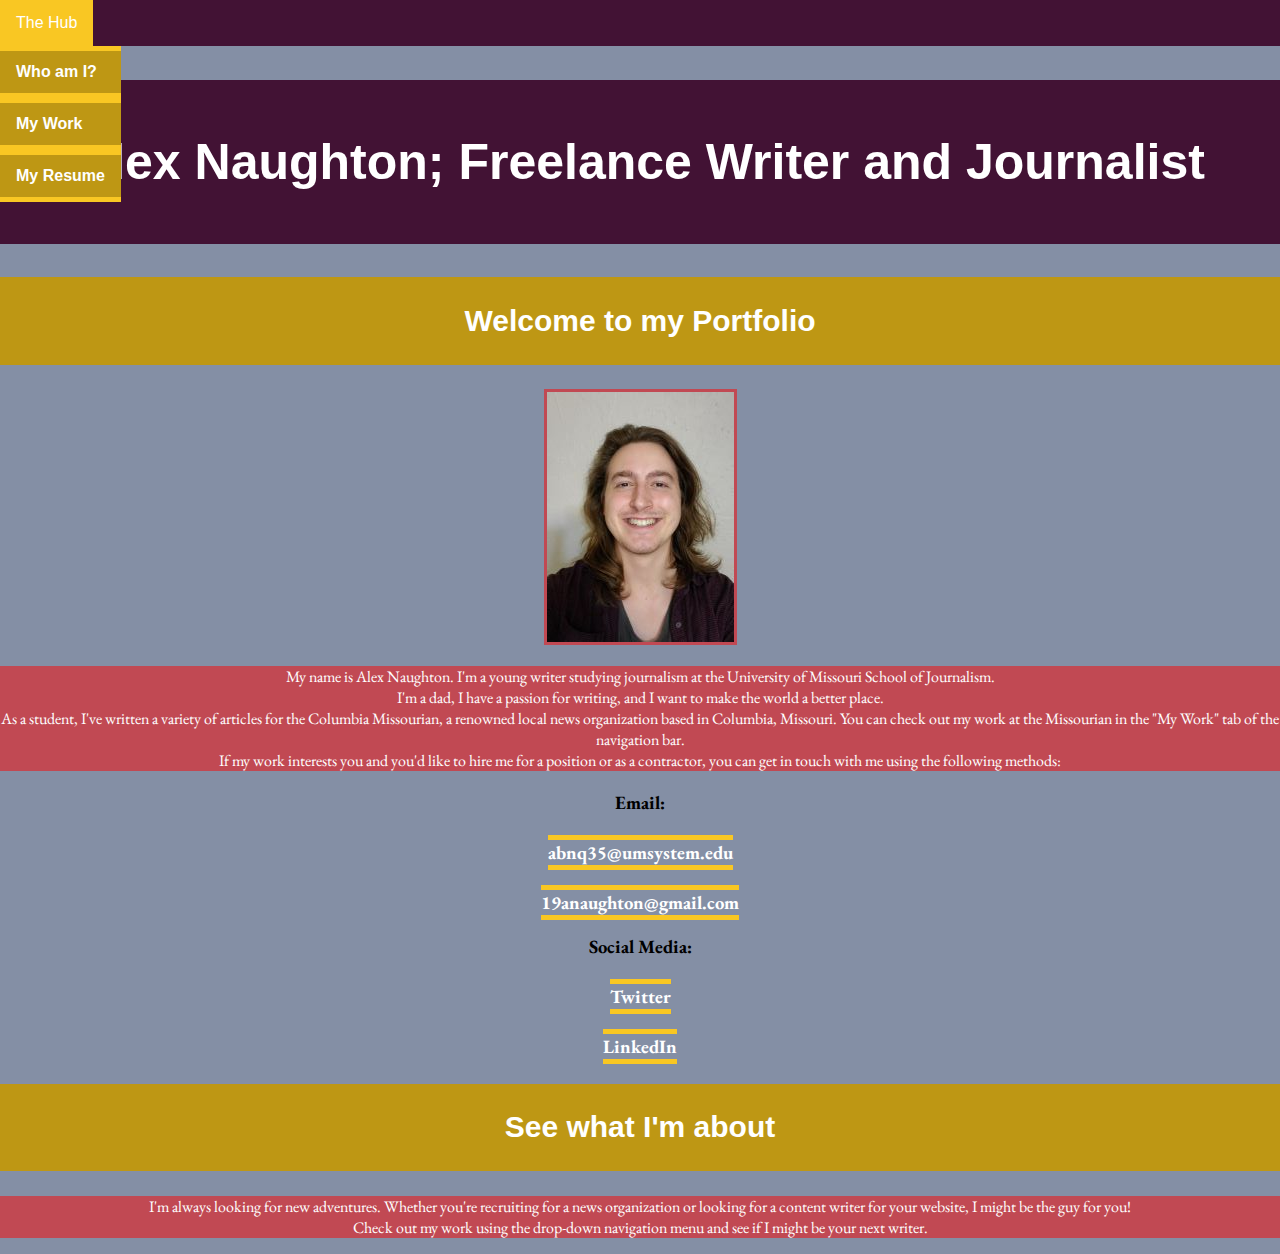
<file: index.html>
<!DOCTYPE html>
<html lang="en">
   <head>
      <meta charset="utf-8">
      <title>Alex Naughton; Freelance Writer and Journalist</title>
      <meta name="description" content="Alex Naughton's Portfolio Website.">
      <meta name="author" content="Alex Naughton">
      <meta name="keywords" content="Alex Naughton, Writing, Portfolio, Journalism">
      <link href="https://fonts.googleapis.com/css2?family=EB+Garamond:ital,wght@0,400;0,700;1,400&family=Oswald:wght@400;700&display=swap" rel="stylesheet">
      <link rel="stylesheet" href="style.css">
   </head>
   <body>
     <nav>
      <div class="topnav">
        <div class="dropdown">
          <button class="dropbtn">The Hub
          <i class'"fa fa-caret-down"></i>
          </button>
          <div class="dropdown-content">
            <a href="index.html">Who am I?</a>
            <a href="clips.html">My Work</a>
            <a href="resume.html">My Resume</a>
          </div>
        </div>
      </div>
    </nav>

  <h1>Alex Naughton; Freelance Writer and Journalist</h1>
      <h2>Welcome to my Portfolio</h2>
      <img src="headshot.jpg" alt="Alex Naughton"/>
      <p>My name is Alex Naughton. I'm a young writer studying journalism at the University of Missouri School of Journalism.<br>
      I'm a dad, I have a passion for writing, and I want to make the world a better place.<br>
      As a student, I've written a variety of articles for the Columbia Missourian, a renowned local news organization based in Columbia, Missouri. You can check out my work at the Missourian in the "My Work" tab of the navigation bar.<br>
      If my work interests you and you'd like to hire me for a position or as a contractor, you can get in touch with me using the following methods:</p>
      <h3>Email:<br><br>
        <a href="mailto:abnq35@umsystem.edu">abnq35@umsystem.edu</a><br><br>
        <a href="mailto:19anaughton@gmail.com">19anaughton@gmail.com</a></h3>
        <h3>Social Media:<br><br>
          <a href="https://twitter.com/alex_naught" target=blank>Twitter</a><br><br>
          <a href="https://www.linkedin.com/in/alex-naughton-ab52b51aa/" target=blank>LinkedIn</a></h3>
         <h2>See what I'm about</h2>
         <p>I'm always looking for new adventures. Whether you're recruiting for a news organization or looking for a content writer for your website, I might be the guy for you!<br>
         Check out my work using the drop-down navigation menu and see if I might be your next writer.</p>
   </body>
</html>
</file>
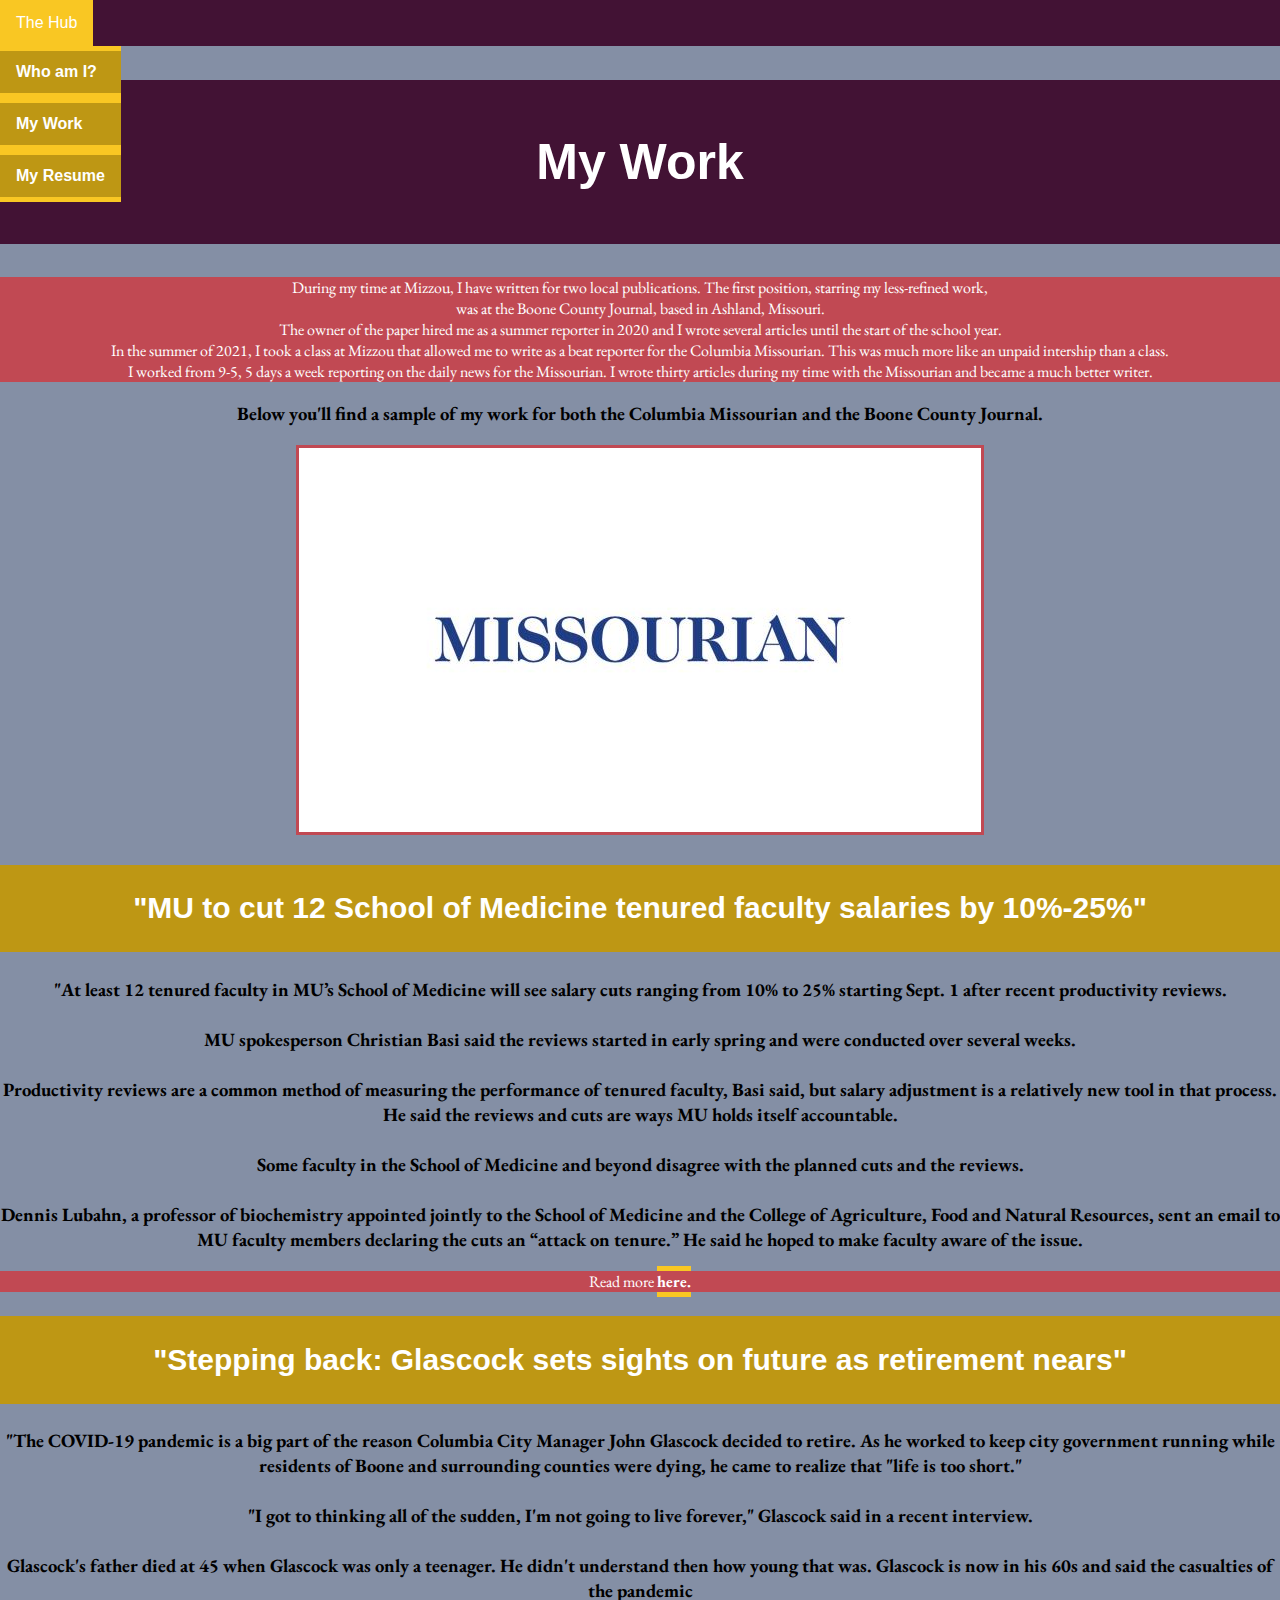
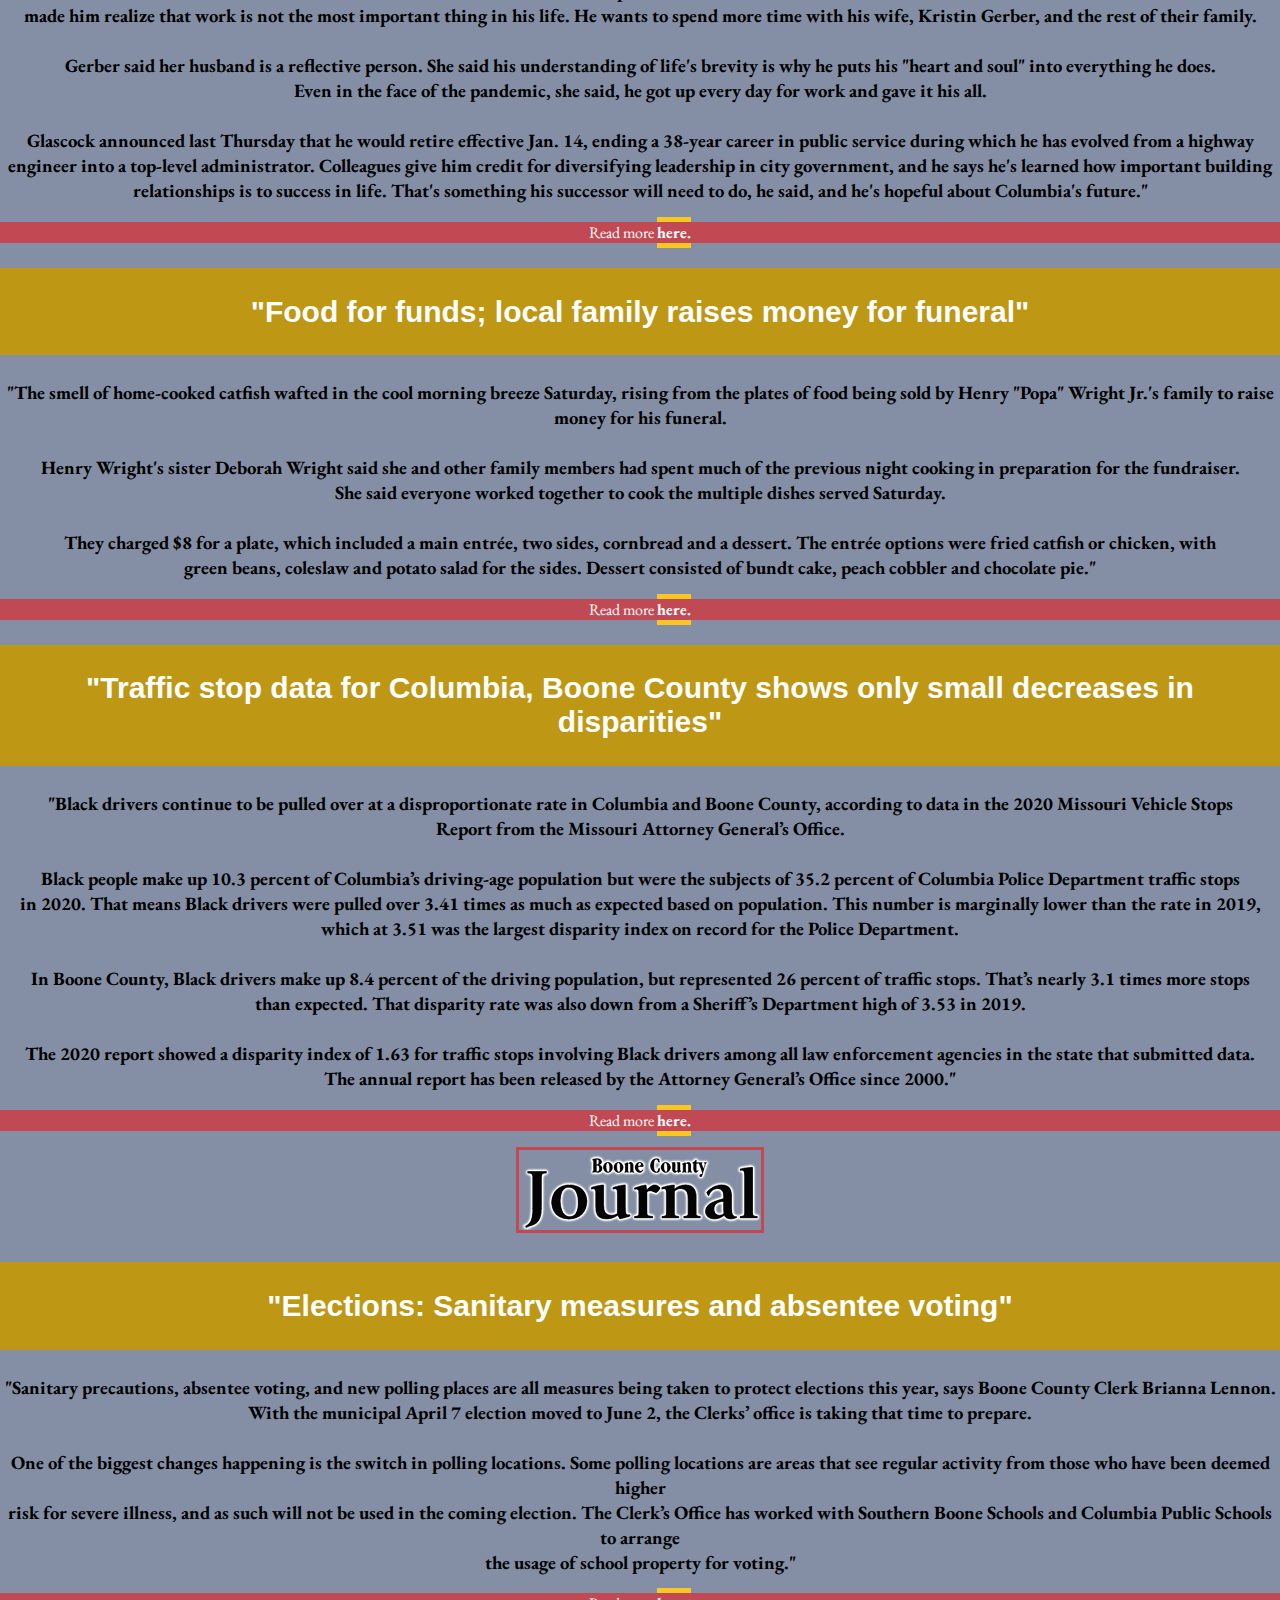
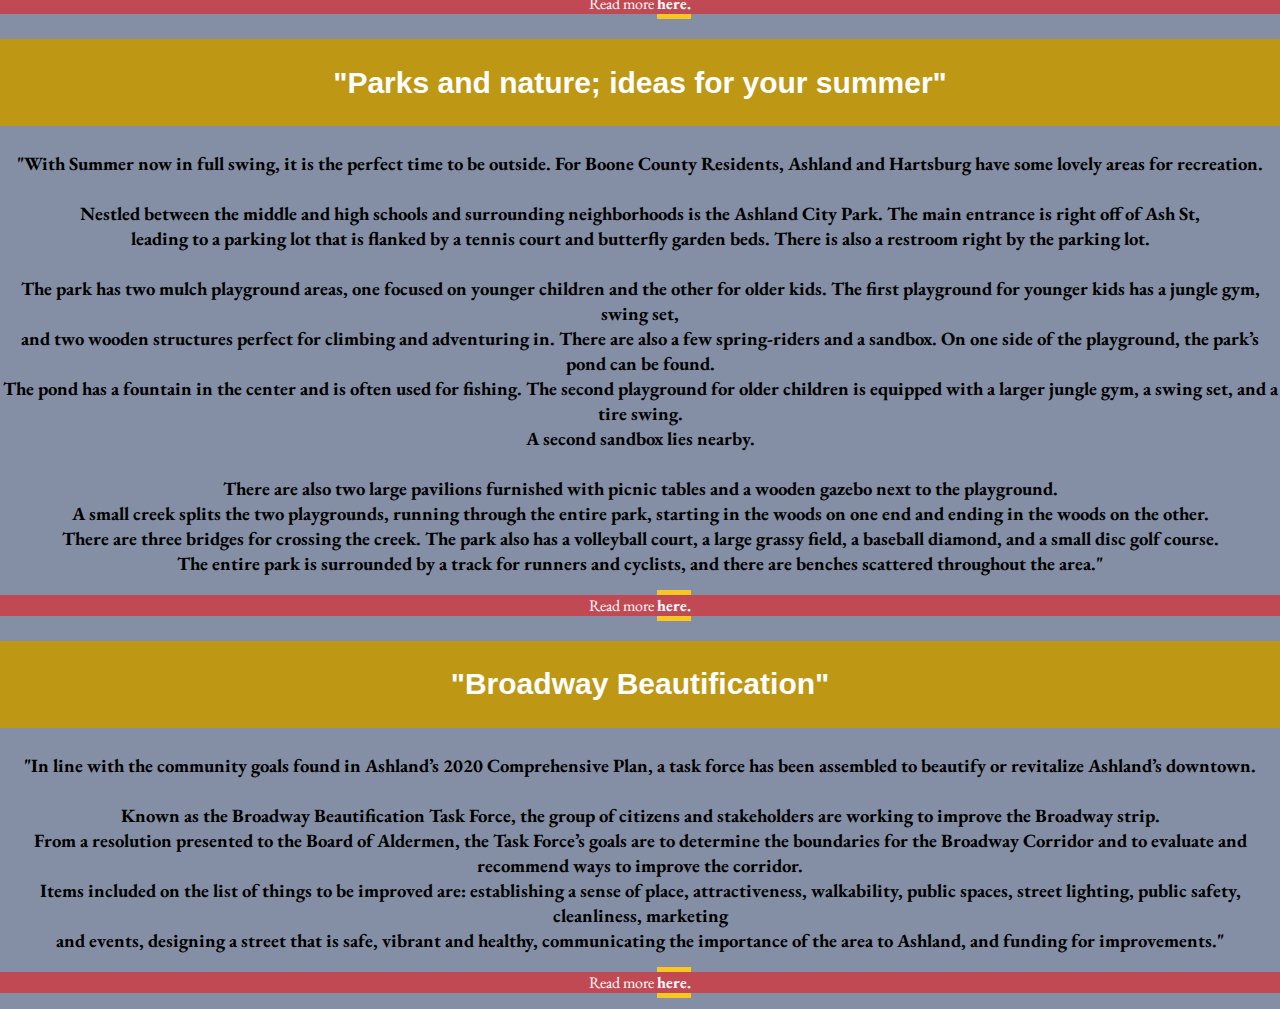
<file: clips.html>
<!DOCTYPE html>
<html lang="en">
   <head>
      <meta charset="utf-8">
      <title>Alex Naughton; Freelance Writer and Journalist</title>
      <meta name="description" content="Alex Naughton's Work.">
      <meta name="author" content="Alex Naughton">
      <meta name="keywords" content="Alex Naughton, Writing, Portfolio, Journalism, Clips, Articles">
      <link href="https://fonts.googleapis.com/css2?family=EB+Garamond:ital,wght@0,400;0,700;1,400&family=Oswald:wght@400;700&display=swap" rel="stylesheet">
      <link rel="stylesheet" href="style.css">
   </head>
   <body>
     <nav>
      <div class="topnav">
        <div class="dropdown">
          <button class="dropbtn">The Hub
          <i class'"fa fa-caret-down"></i>
          </button>
          <div class="dropdown-content">
            <a href="index.html">Who am I?</a>
            <a href="clips.html">My Work</a>
            <a href="resume.html">My Resume</a>
          </div>
        </div>
      </div>
    </nav>

  <h1>My Work</h1>
      <p>During my time at Mizzou, I have written for two local publications. The first position, starring my less-refined work,<br>
        was at the Boone County Journal, based in Ashland, Missouri.<br>
        The owner of the paper hired me as a summer reporter in 2020 and I wrote several articles until the start of the school year.<br>
        In the summer of 2021, I took a class at Mizzou that allowed me to write as a beat reporter for the Columbia Missourian. This was much more like an unpaid intership than a class.<br>
        I worked from 9-5, 5 days a week reporting on the daily news for the Missourian. I wrote thirty articles during my time with the Missourian and became a much better writer.</p>
        <h3>Below you'll find a sample of my work for both the Columbia Missourian and the Boone County Journal.</h3>
        <img src="missourian-logo.jpg" alt="The word "Missourian" in blue text on a white background">
        <h2>"MU to cut 12 School of Medicine tenured faculty salaries by 10%-25%"</h2>
        <h3>"At least 12 tenured faculty in MU’s School of Medicine will see salary cuts ranging from 10% to 25% starting Sept. 1 after recent productivity reviews.<br><br>
          MU spokesperson Christian Basi said the reviews started in early spring and were conducted over several weeks.<br><br>
          Productivity reviews are a common method of measuring the performance of tenured faculty, Basi said, but salary adjustment is a relatively new tool in that process. He said the reviews and cuts are ways MU holds itself accountable.<br><br>
          Some faculty in the School of Medicine and beyond disagree with the planned cuts and the reviews.<br><br>
          Dennis Lubahn, a professor of biochemistry appointed jointly to the School of Medicine and the College of Agriculture, Food and Natural Resources, sent an email to MU faculty members declaring the cuts an “attack on tenure.” He said he hoped to make faculty aware of the issue.</h3>
          <p>Read more <a href="https://www.columbiamissourian.com/news/higher_education/mu-to-cut-12-school-of-medicine-tenured-faculty-salaries-by-10--25/article_9d010a42-d444-11eb-a699-8bae3ba10488.html target=blank">here.</a></p>
            <h2>"Stepping back: Glascock sets sights on future as retirement nears"</h2>
            <h3>"The COVID-19 pandemic is a big part of the reason Columbia City Manager John Glascock decided to retire. As he worked to keep city government running while residents of Boone and surrounding counties were dying, he came to realize that "life is too short."<br><br>"I got to thinking all of the sudden, I'm not going to live forever," Glascock said in a recent interview.<br><br>
              Glascock's father died at 45 when Glascock was only a teenager. He didn't understand then how young that was. Glascock is now in his 60s and said the casualties of the pandemic<br>
              made him realize that work is not the most important thing in his life. He wants to spend more time with his wife, Kristin Gerber, and the rest of their family.<br><br>
              Gerber said her husband is a reflective person. She said his understanding of life's brevity is why he puts his "heart and soul" into everything he does.<br>
              Even in the face of the pandemic, she said, he got up every day for work and gave it his all.<br><br>
              Glascock announced last Thursday that he would retire effective Jan. 14, ending a 38-year career in public service during which he has evolved from a highway<br>
              engineer into a top-level administrator. Colleagues give him credit for diversifying leadership in city government, and he says he's learned how important building<br>
              relationships is to success in life. That's something his successor will need to do, he said, and he's hopeful about Columbia's future."</h3>
              <p>Read more <a href="https://www.columbiamissourian.com/news/local/stepping-back-glascock-sets-sights-on-future-as-retirement-nears/article_6266e81e-caf0-11eb-802a-cb52bf80e9e9.html target=blank">here.</a></p>
              <h2>"Food for funds; local family raises money for funeral"</h2>
              <h3>"The smell of home-cooked catfish wafted in the cool morning breeze Saturday, rising from the plates of food being sold by Henry "Popa" Wright Jr.'s family to raise money for his funeral.<br><br>
                Henry Wright's sister Deborah Wright said she and other family members had spent much of the previous night cooking in preparation for the fundraiser.<br>
                She said everyone worked together to cook the multiple dishes served Saturday.<br><br>
                They charged $8 for a plate, which included a main entrée, two sides, cornbread and a dessert. The entrée options were fried catfish or chicken, with <br>
                green beans, coleslaw and potato salad for the sides. Dessert consisted of bundt cake, peach cobbler and chocolate pie."</h3>
                <p>Read more <a href="https://www.columbiamissourian.com/news/local/food-for-funds-local-family-raises-money-for-funeral/article_661131e0-c09b-11eb-b3a5-37111a0dd467.html target=blank">here.</a></p>
                <h2>"Traffic stop data for Columbia, Boone County shows only small decreases in disparities"</h2>
                <h3>"Black drivers continue to be pulled over at a disproportionate rate in Columbia and Boone County, according to data in the 2020 Missouri Vehicle Stops<br>
                  Report from the Missouri Attorney General’s Office.<br><br>
                  Black people make up 10.3 percent of Columbia’s driving-age population but were the subjects of 35.2 percent of Columbia Police Department traffic stops<br>
                  in 2020. That means Black drivers were pulled over 3.41 times as much as expected based on population. This number is marginally lower than the rate in 2019,<br>
                  which at 3.51 was the largest disparity index on record for the Police Department.<br><br>
                  In Boone County, Black drivers make up 8.4 percent of the driving population, but represented 26 percent of traffic stops. That’s nearly 3.1 times more stops<br>
                  than expected. That disparity rate was also down from a Sheriff’s Department high of 3.53 in 2019.<br><br>
                  The 2020 report showed a disparity index of 1.63 for traffic stops involving Black drivers among all law enforcement agencies in the state that submitted data.<br>
                  The annual report has been released by the Attorney General’s Office since 2000."</h3>
                  <p>Read more <a href="https://www.columbiamissourian.com/news/local/traffic-stop-data-for-columbia-boone-county-shows-only-small-decreases-in-disparities/article_0c048dd0-c3db-11eb-b2ef-df8d54543775.html target=blank">here.</a></p>
                  <img src="bocojo-header.jpeg" alt="The words "Boone County Journal" in black text on a white background.">
                  <h2>"Elections: Sanitary measures and absentee voting"</h2>
                  <h3>"Sanitary precautions, absentee voting, and new polling places are all measures being taken to protect elections this year, says Boone County Clerk Brianna Lennon.<br>
                    With the municipal April 7 election moved to June 2, the Clerks’ office is taking that time to prepare.<br><br>
                    One of the biggest changes happening is the switch in polling locations. Some polling locations are areas that see regular activity from those who have been deemed higher<br>
                    risk for severe illness, and as such will not be used in the coming election. The Clerk’s Office has worked with Southern Boone Schools and Columbia Public Schools to arrange<br>
                    the usage of school property for voting."</h3>
                    <p>Read more <a href="https://bocojo.com/news/elections-sanitary-measures-and-absentee-voting/ target=blank">here.</a></p>
                    <h2>"Parks and nature; ideas for your summer"</h2>
                    <h3>"With Summer now in full swing, it is the perfect time to be outside. For Boone County Residents, Ashland and Hartsburg have some lovely areas for recreation.<br><br>
                      Nestled between the middle and high schools and surrounding neighborhoods is the Ashland City Park. The main entrance is right off of Ash St,<br>
                      leading to a parking lot that is flanked by a tennis court and butterfly garden beds. There is also a restroom right by the parking lot.<br><br>
                      The park has two mulch playground areas, one focused on younger children and the other for older kids. The first playground for younger kids has a jungle gym, swing set,<br>
                      and two wooden structures perfect for climbing and adventuring in. There are also a few spring-riders and a sandbox. On one side of the playground, the park’s pond can be found.<br>
                      The pond has a fountain in the center and is often used for fishing. The second playground for older children is equipped with a larger jungle gym, a swing set, and a tire swing.<br>
                      A second sandbox lies nearby.<br><br>
                      There are also two large pavilions furnished with picnic tables and a wooden gazebo next to the playground.<br>
                      A small creek splits the two playgrounds, running through the entire park, starting in the woods on one end and ending in the woods on the other.<br>
                      There are three bridges for crossing the creek. The park also has a volleyball court, a large grassy field, a baseball diamond, and a small disc golf course.<br>
                      The entire park is surrounded by a track for runners and cyclists, and there are benches scattered throughout the area."</h3>
                      <p>Read more <a href="https://bocojo.com/news/parks-and-nature-ideas-for-your-summer/ target=blank">here.</a></p>
                      <h2>"Broadway Beautification"</h2>
                      <h3>"In line with the community goals found in Ashland’s 2020 Comprehensive Plan, a task force has been assembled to beautify or revitalize Ashland’s downtown.<br><br>
                        Known as the Broadway Beautification Task Force, the group of citizens and stakeholders are working to improve the Broadway strip.<br>
                        From a resolution presented to the Board of Aldermen, the Task Force’s goals are to determine the boundaries for the Broadway Corridor and to evaluate and recommend ways to improve the corridor.<br>
                        Items included on the list of things to be improved are: establishing a sense of place, attractiveness, walkability, public spaces, street lighting, public safety, cleanliness, marketing<br>
                        and events, designing a street that is safe, vibrant and healthy, communicating the importance of the area to Ashland, and funding for improvements."</h3>
                        <p>Read more <a href="https://bocojo.com/news/broadway-beautification/ target=blank">here.</a></p>

   </body>
</html>
</file>
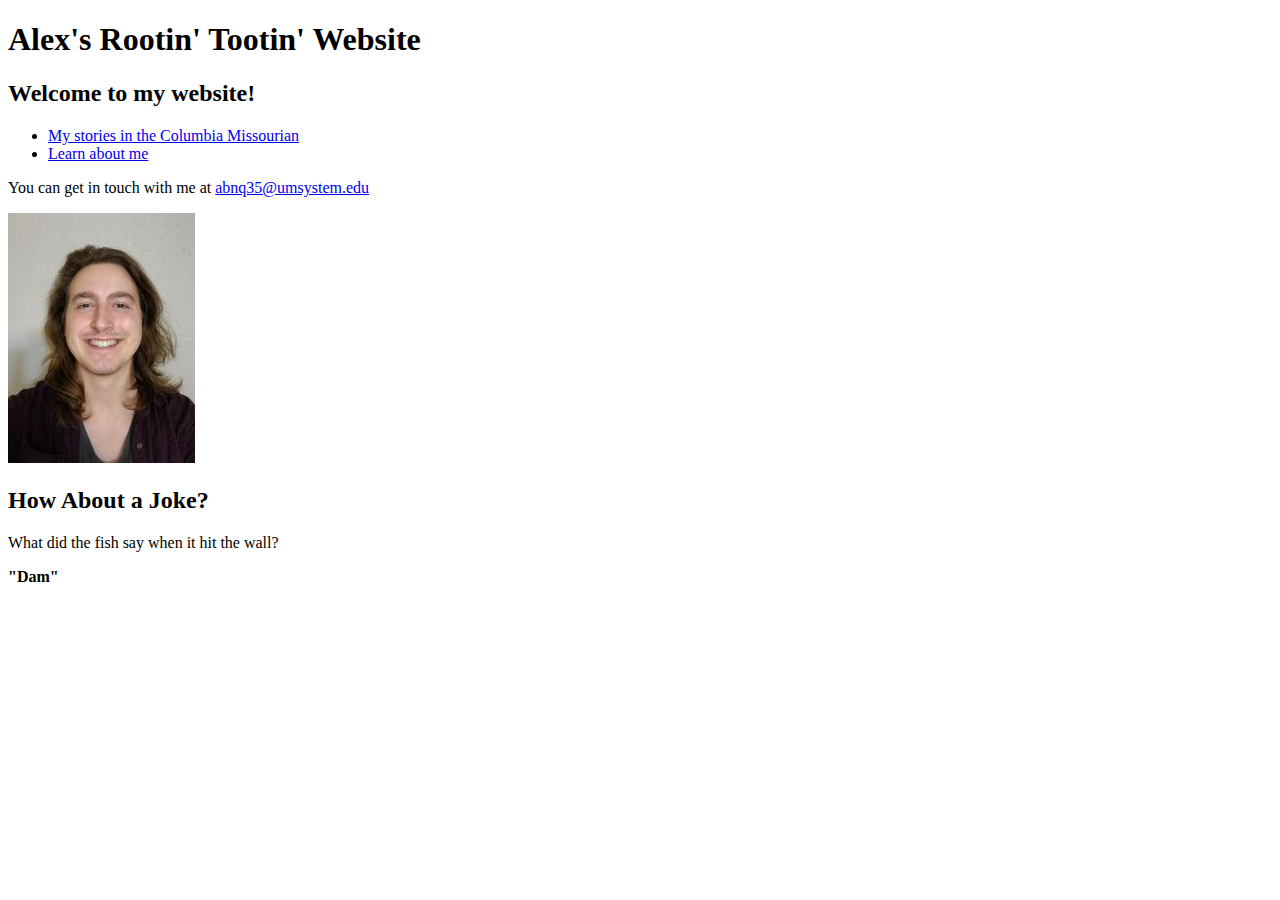
<file: oldindex.html>
<!DOCTYPE html>

<html lang="en">
<head>
  <meta charset="utf-8">

  <title>Alex's Rootin' Tootin' Website</title>
  <meta name="description" content="Alex's website for J4502.">
  <meta name="author" content="Alex Naughton">
  <meta name="keywords" content="Alex Naughton, J4502">

  </head>

  <body>
    <h1>Alex's Rootin' Tootin' Website</h1>
    <h2>Welcome to my website!</h2>

    <nav>
      <ul>
        <li> <a href="https://www.columbiamissourian.com/search/?a=6d3b400a-6894-11eb-8669-5cb9017bdfdf&s=start_time&sd=desc" target="blank">My stories in the Columbia Missourian</a></li>
        <li> <a href="about-me.html">Learn about me</a></li>
        </ul>
        </nav>
    <p>You can get in touch with me at <a href="mailto:abnq35@umsystem.edu">abnq35@umsystem.edu</a></p>

    <a href="mailto:abnq35@umsystem.edu">
      <img src="headshot.jpg" alt="Alex Naughton" />
      </a>

      <section>
        <h2>How About a Joke?</h2>
        <p>What did the fish say when it hit the wall?</p>
        <p><strong>"Dam"</strong></p>
        </section>

        </body>
        </html>
</file>
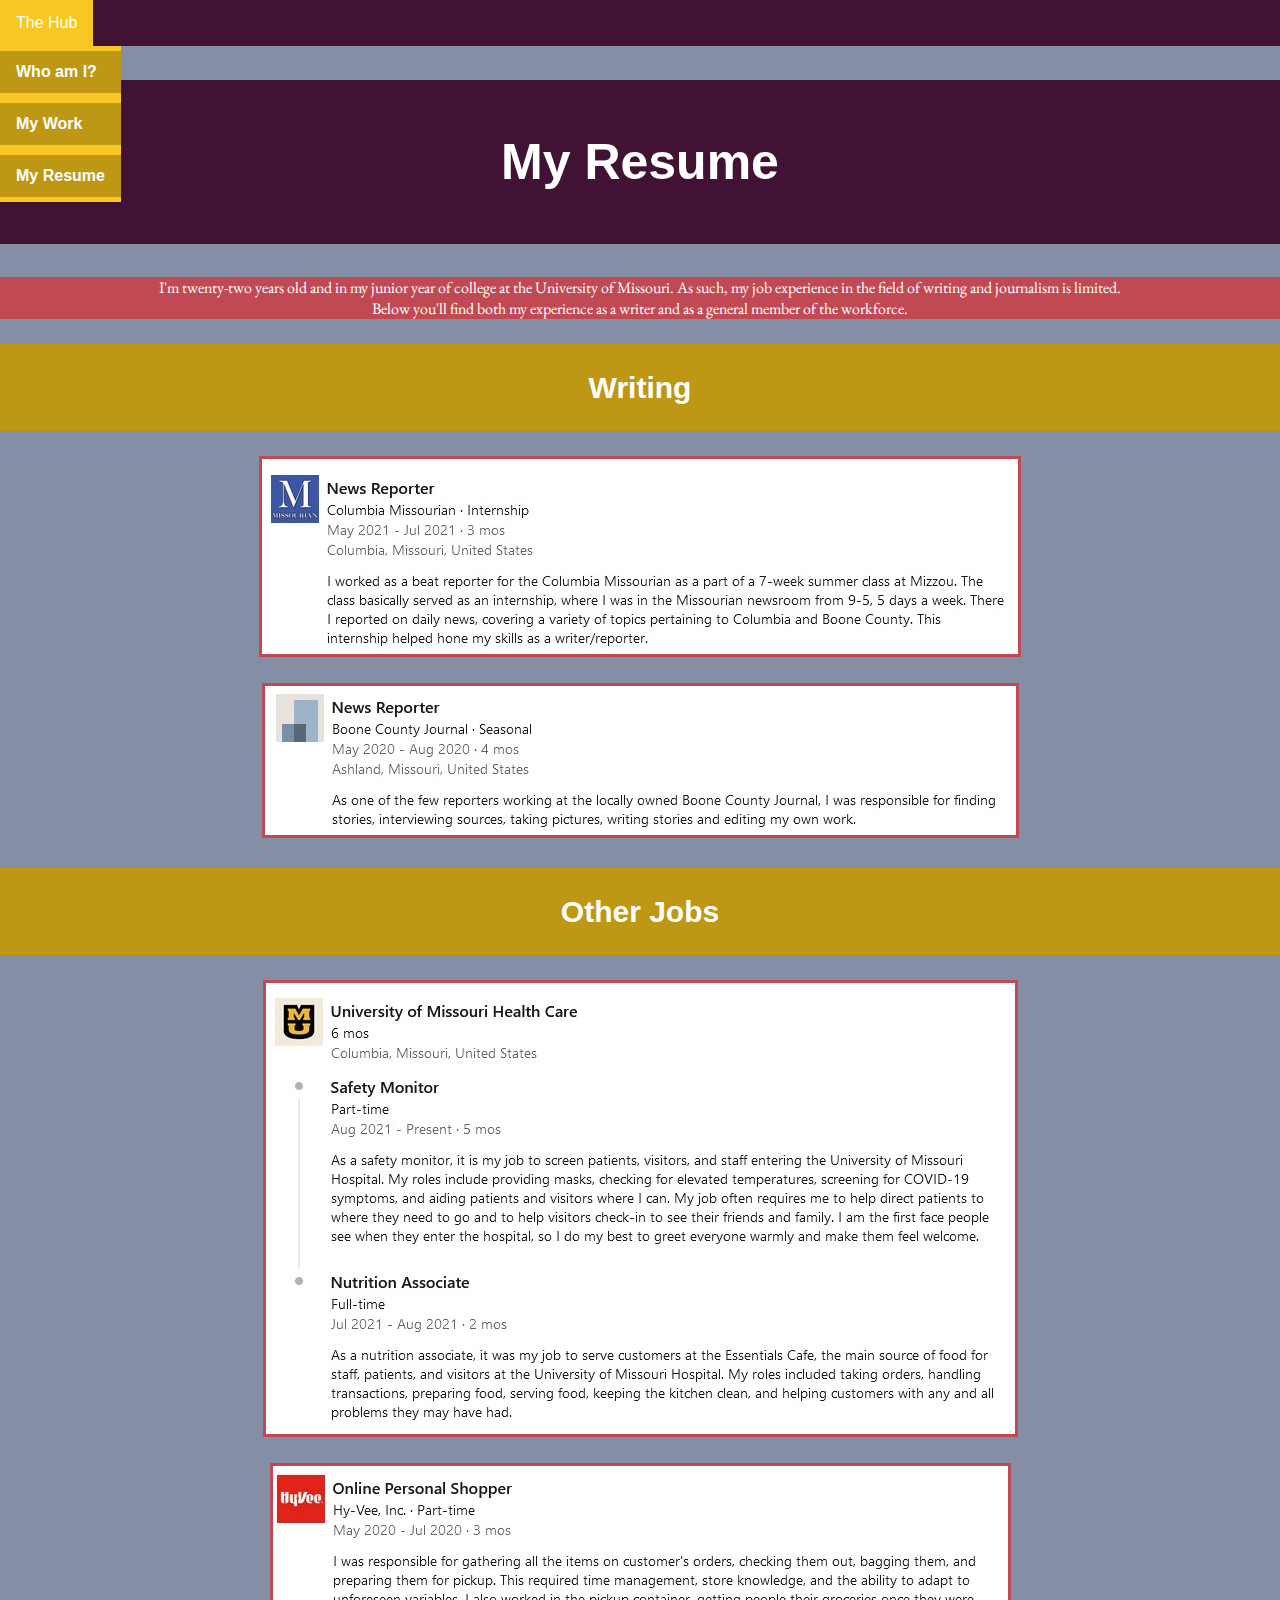
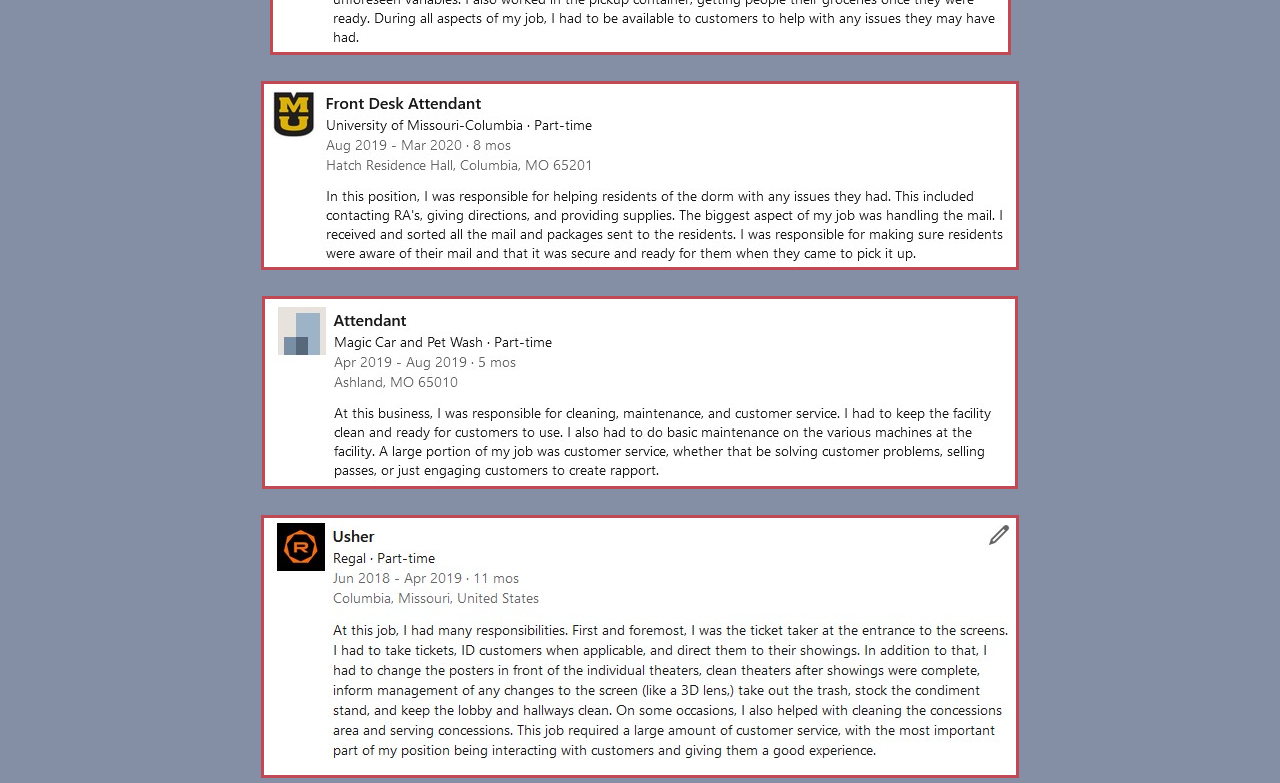
<file: resume.html>
<!DOCTYPE html>
<html lang="en">
   <head>
      <meta charset="utf-8">
      <title>Alex Naughton; Freelance Writer and Journalist</title>
      <meta name="description" content="Alex Naughton's Portfolio Website.">
      <meta name="author" content="Alex Naughton">
      <meta name="keywords" content="Alex Naughton, Writing, Portfolio, Journalism">
      <link href="https://fonts.googleapis.com/css2?family=EB+Garamond:ital,wght@0,400;0,700;1,400&family=Oswald:wght@400;700&display=swap" rel="stylesheet">
      <link rel="stylesheet" href="style.css">
   </head>
   <body>
     <nav>
      <div class="topnav">
        <div class="dropdown">
          <button class="dropbtn">The Hub
          <i class'"fa fa-caret-down"></i>
          </button>
          <div class="dropdown-content">
            <a href="index.html">Who am I?</a>
            <a href="clips.html">My Work</a>
            <a href="resume.html">My Resume</a>
          </div>
        </div>
      </div>
    </nav>

  <h1>My Resume</h1>
      <p>I'm twenty-two years old and in my junior year of college at the University of Missouri. As such, my job experience in the field of writing and journalism is limited.<br>
        Below you'll find both my experience as a writer and as a general member of the workforce.<p>
          <h2>Writing</h2>
          <img src="missourian-job.jpg" alt="An image from my resume. It shows that I was a reporter for the Columbia Missourian and gives a brief description of what I did there."><br><br>
          <img src="bocojo-job.jpg" alt="An image from my resume. It shows that I was a reporter for the Boone County Journal and gives a brief description of what I did there.">
          <h2>Other Jobs</h2>
          <img src="essentials.jpg" alt="An image from my resume. It shows that I was a safety monitor and a nutrition associate for the University of Missouri Hospital and gives a brief description of what I did in those roles."><br><br>
          <img src="hyvee.jpg" alt="An image from my resume. It shows that I was an online personal shopper at HyVee and gives a brief description of what I did in that position."><br><br>
          <img src="desk.jpg" alt="An image from my resume. It shows that I was a desk attendant at the Hatch Hall dorm at the University of Missouri and gives a brief description of what I did there."><br><br>
          <img src="car-wash.jpg" alt="An image from my resume. It shows that I was an attendant at the Magic Car and Pet Wash and gives a brief description of what I did there."><br><br>
          <img src="usher.jpg" alt="An image from my resume. It shows that I was an usher at the Regal Cinemas Theater and gives a brief description of what I did there.">
        </body>
</html>
</file>
<file: style.css>
body {
  text-align:center;
  background:  #848FA5;
  margin: 0;
  padding: 0;
  font-family: 'EB Garamond', serif;
  font-weight: 400;
}
.topnav{
  overflow: hidden;
  background-color: #421234;
  font-family: 'Oswalrd', sans-serif;
  font-weight: 700;
  position: inherit;
  margin-bottom: 0;
}
.topnav a{
  float: left;
  font-size: 1em;
  color: #FFFFFF;
  text-align: center;
  padding: 14px 16px;
  text-decoration: none;
}
.dropdown{
  float: left;
  overflow: hidden;
}
.dropdown .dropbtn{
  font-size: 1em;
  border: none;
  outline: none;
  color: #FFFFFF;
  padding: 14px 16px;
  background-color: #be9714;
  font-family: inherit;
  margin: 0;
  width: 100%;
  text-align: center;
}
.topnav a:hover, .dropdown:hover .dropbtn{
  background-color: #f9c723;
}
.dropdown-content{
  display: none;
  position: absolute;
  background-color: #be9714;
  margin: auto;
}
.dropdown-content a{
  float: none;
  color: #ffffff;
  padding: 12px 16px;
  text-decoration: none;
  display: block;
  text-align: left;
}
.dropdown-content a:hover{
  background-color: #white;
}
.dropdown:hover .dropdown-content{
  display: block;
}

h1, h2 {
  font-family: 'Oswalrd', sans-serif;
  font-weight: 700;
}

h1 {
  color: white;
  font-size: 50px;
  background: #421234;
  border: 2px solid transparent;
  padding: 4%;
}

h2 {
  color: white;
  font-size: 30px;
  background:  #be9714;
  border: 1px solid transparent;
  padding: 2%;
}

p {
  background-color: #C14953;
  color: white;
}
img {
  border-style: solid;
  border-color: #C14953;
}

a {
  text-decoration: none;
  font-weight: 700;
  color: white;
  border-style: solid;
  border-color: #f9c723;
  border-top-width: thick;
  border-bottom-width: thick;
  border-left-style: hidden;
  border-right-style: hidden;
}

@media screen and (max-width: 599px){
  h1{
    font-size: 2em;
  }
}
@media screen and (max-width: 599px){
  h1{
    font-size: 2em;
  }
  h2{
    margin: 10px;
  }
  h3{
    margin: 10px;
  }
  p{
    margin: 5px;
  }
}
</file>
